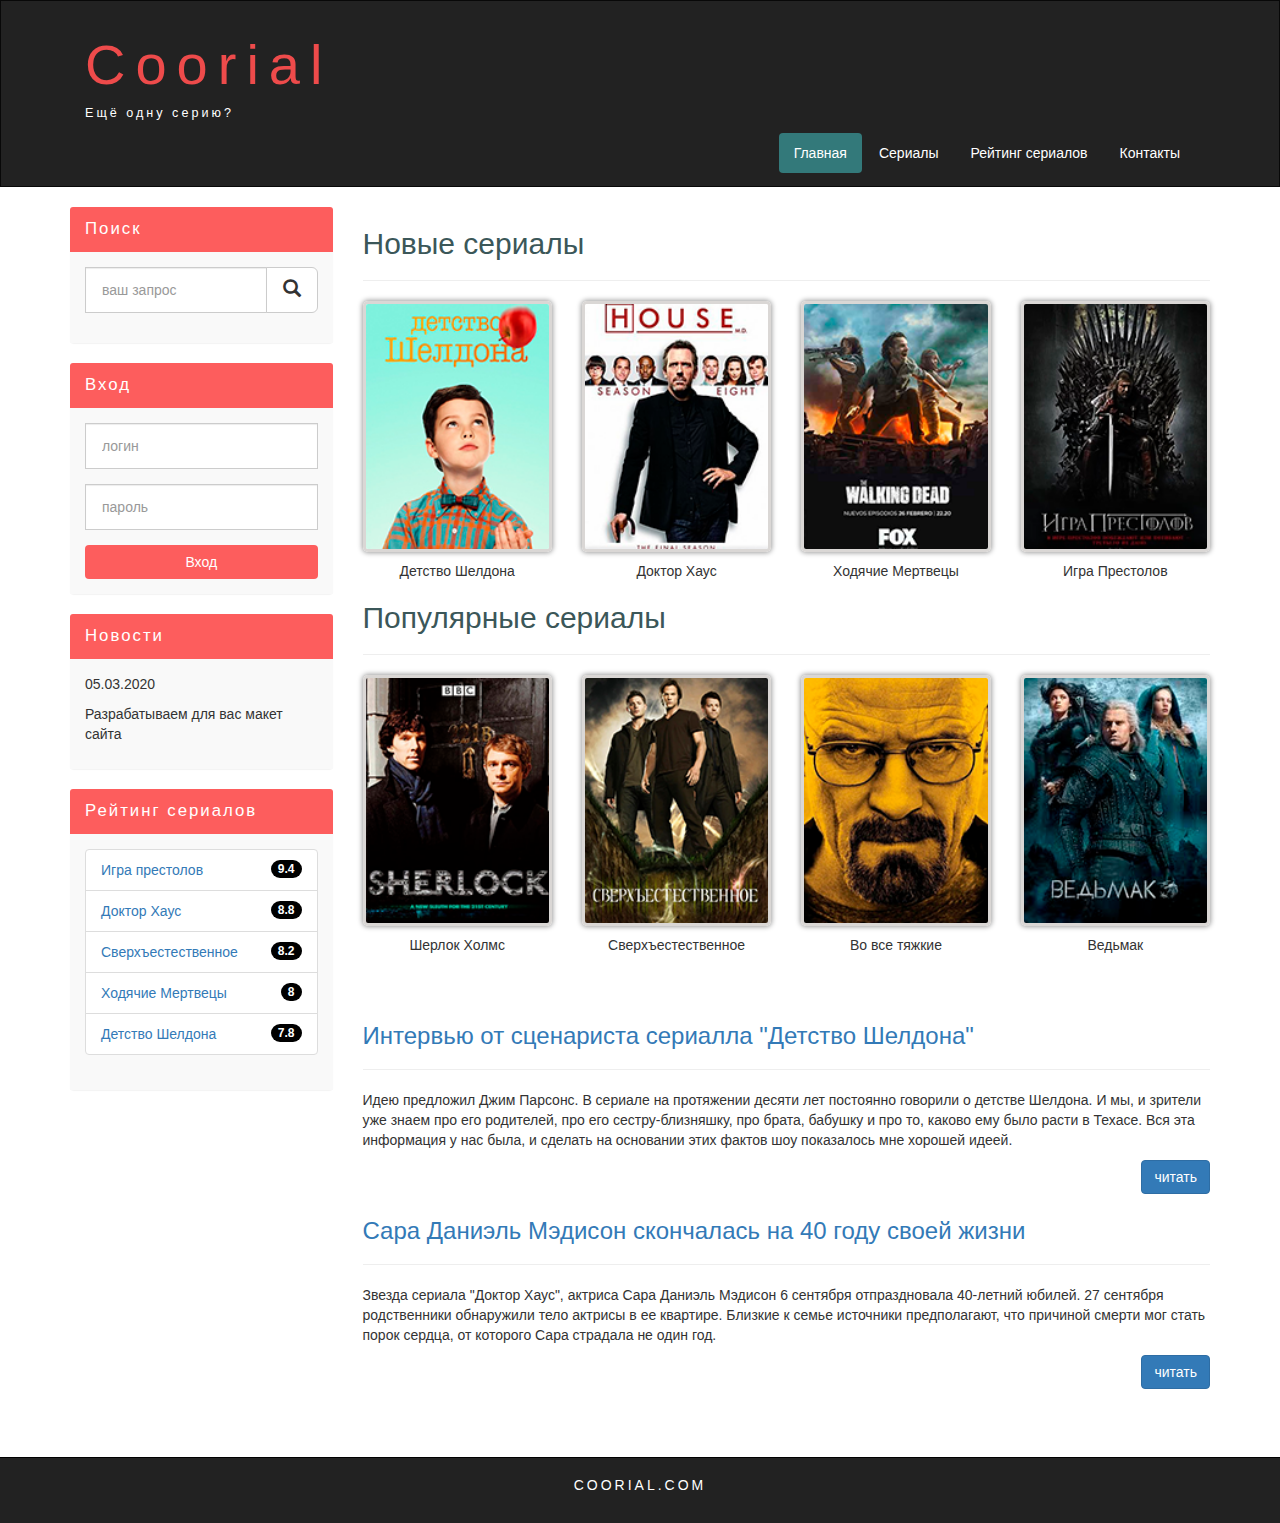
<file: index.html>
<!DOCTYPE html>
<html lang="ru">

<head>
  <meta charset="utf-8">
  <meta http-equiv="X-UA-Compatible" content="IE=edge">
  <meta name="viewport" content="width=device-width, initial-scale=1">
  <!-- The above 3 meta tags *must* come first in the head; any other head content must come *after* these tags -->
  <meta name="description" content="Coorial - сайт где можно посмотреть самые популярные сериалы. Любишь проводить время за лучшим сериалом, бери печеньки, чай и садись смотреть его вместе с нами">

  <link rel="shortcut icon" href="favicon.png" type="image/png">
  <title>Coorial</title>

  <!-- Bootstrap -->
  <link href="assets/css/bootstrap.min.css" rel="stylesheet">

  <!-- My style -->
  <link href="assets/css/style.css" rel="stylesheet">
  <!-- HTML5 shim and Respond.js for IE8 support of HTML5 elements and media queries -->
  <!-- WARNING: Resp
    <div class="container">
      <div class="row">
        <div class="col-lg-12">
          <h1><a href="#">Corial</a></h1>
        </div>
      </div>
    </div>ond.js doesn't work if you view the page via file:// -->
  <!-- [if lt IE 9]>
      <script src="https://oss.maxcdn.com/html5shiv/3.7.3/html5shiv.min.js"></script>
      <script src="https://oss.maxcdn.com/respond/1.4.2/respond.min.js"></script>
    <![endif] -->
</head>

<body>

  <header class="container-fluid">
    <div class="row">

      <nav role="navigation" class="navbar navbar-inverse">
        <div class="container">

          <div class="navbar-header header">
            <div class="container">
              <div class="row">
                <div class="col-lg-12">
                  <h1><a href="index.html">Coorial</a></h1>
                  <p>Ещё одну серию?</p>
                </div>
              </div>
            </div>
            <button type="button" data-target="#navbarCollapse" data-toggle="collapse" class="navbar-toggle">
              <span class="sr-only">Toggler navigation</span>
              <span class="icon-bar"></span>
              <span class="icon-bar"></span>
              <span class="icon-bar"></span>
            </button>
          </div>

          <div id="navbarCollapse" class="collapse navbar-collapse navbar-right">
            <ul class="nav nav-pills">
              <li class="active"> <a href="index.html">Главная</a> </li>
              <li> <a href="serials.html">Сериалы</a> </li>
              <li> <a href="raiting.html">Рейтинг сериалов</a> </li>
              <li> <a href="show.html">Контакты</a> </li>
            </ul>
          </div>

        </div>
      </nav>

    </div>
  </header>

  <main class="wrapper">
    <div class="container">
      <div class="row">

        <div class="col-lg-9 col-lg-push-3">

          <form role="search" class="visible-md visible-xs visible-sm">
            <div class="form-group">
              <div class="input-group">
                <input type="search" class="form-control input-lg" placeholder="ваш запрос">
                <div class="input-group-btn">
                  <button class="btn btn-default btn-lg" type="submit">
                    <i class="glyphicon glyphicon-search"></i>
                  </button>
                </div>
              </div>
            </div>
          </form>

          <h2>Новые сериалы</h2>
          <hr>

          <div class="row">
            <div class="film-block col-lg-3 col-md-3 col-sm-3 col-xs-6">
              <img src="assets/img/DetstvoSheldona.png" alt="DetstvoSheldona">
              <div class="film-lable">Детство Шелдона</div>
            </div>
            <div class="film-block col-lg-3 col-md-3 col-sm-3 col-xs-6">
              <img src="assets/img/DoctorHouse.png" alt="DoctorHouse">
              <div class="film-lable">Доктор Хаус</div>
            </div>
            <div class="film-block col-lg-3 col-md-3 col-sm-3 col-xs-6">
              <img src="assets/img/HodyachieMertvecy.png" alt="HodyachieMertvecy">
              <div class="film-lable">Ходячие Мертвецы</div>
            </div>
            <div class="film-block col-lg-3 col-md-3 col-sm-3 col-xs-6">
              <img src="assets/img/IgraPrestolov.png" alt="IgraPrestolov">
              <div class="film-lable">Игра Престолов</div>
            </div>
          </div>

          <h2>Популярные сериалы</h2>
          <hr>

          <div class="row">
            <div class="film-block col-lg-3 col-md-3 col-sm-3 col-xs-6">
              <img src="assets/img/SherlokHolms.png" alt="SherlokHolms">
              <div class="film-lable">Шерлок Холмс</div>
            </div>
            <div class="film-block col-lg-3 col-md-3 col-sm-3 col-xs-6">
              <img src="assets/img/Sverhestestvennoe.png" alt="Sverhestestvennoe">
              <div class="film-lable">Сверхъестественное</div>
            </div>
            <div class="film-block col-lg-3 col-md-3 col-sm-3 col-xs-6">
              <img src="assets/img/VoVseTyajkie.png" alt="VoVseTyajkie">
              <div class="film-lable">Во все тяжкие</div>
            </div>
            <div class="film-block col-lg-3 col-md-3 col-sm-3 col-xs-6">
              <img src="assets/img/Wicher.png" alt="Wicher">
              <div class="film-lable">Ведьмак</div>
            </div>
          </div>

          <div class="margin-8"></div>

          <div>
            <a href="show.html">
              <h3>Интервью от сценариста сериалла "Детство Шелдона"</h3>
            </a>
            <hr>
            <p>
              Идею предложил Джим Парсонс. В сериале на протяжении десяти лет постоянно говорили о детстве Шелдона. И
              мы, и зрители уже знаем про его родителей, про его сестру-близняшку, про брата, бабушку и про то, каково
              ему было расти в Техасе. Вся эта информация у нас была, и сделать на основании этих фактов шоу показалось
              мне хорошей идеей.
            </p>
            <a href="show.html" class="btn btn-primary pull-right">читать</a>
          </div>

          <div class="margin-8"></div>

          <div>
            <a href="show.html">
              <h3>Сара Даниэль Мэдисон скончалась на 40 году своей жизни</h3>
            </a>
            <hr>
            <p>
              Звезда сериала "Доктор Хаус", актриса Сара Даниэль Мэдисон 6 сентября отпраздновала 40-летний юбилей. 27
              сентября родственники обнаружили тело актрисы в ее квартире. Близкие к семье источники предполагают, что
              причиной смерти мог стать порок сердца, от которого Сара страдала не один год.
            </p>
            <a href="show.html" class="btn btn-primary pull-right">читать</a>
          </div>

          <div class="margin-8 clear"></div>

        </div>
        <div class="col-lg-3 col-lg-pull-9">

          <div class="panel panel-info hidden-md hidden-sm hidden-xs">

            <div class="panel-heading">
              <div class="sidebar-header">Поиск</div>
            </div>

            <div class="panel-body">
              <form role="search">
                <div class="form-group">
                  <div class="input-group">
                    <input type="search" class="form-control input-lg" placeholder="ваш запрос">
                    <div class="input-group-btn">
                      <button class="btn btn-default btn-lg" type="submit">
                        <i class="glyphicon glyphicon-search"></i>
                      </button>
                    </div>
                  </div>
                </div>
              </form>
            </div>

          </div>

          <div class="panel panel-info">

            <div class="panel-heading">
              <div class="sidebar-header">Вход</div>
            </div>

            <div class="panel-body">
              <form role="form">
                <div class="form-group">
                  <input type="email" class="form-control input-lg" placeholder="логин">
                </div>
                <div class="form-group">
                  <input type="password" class="form-control input-lg" placeholder="пароль">
                </div>
                <button type="submit" class="btn btn-enter">Вход</button>
              </form>
            </div>

          </div>

          <div class="panel panel-info">

            <div class="panel-heading">
              <div class="sidebar-header">Новости</div>
            </div>

            <div class="panel-body">
              <p>05.03.2020</p>
              <p>Разрабатываем для вас макет сайта</p>
            </div>

          </div>

          <div class="panel panel-info">

            <div class="panel-heading">
              <div class="sidebar-header">Рейтинг сериалов</div>
            </div>

            <div class="panel-body">
              <ul class="list-group">
                <li class="list-group-item">
                  <span class="badge">9.4</span>
                  <a href="show.html">Игра престолов</a>
                </li>
                <li class="list-group-item">
                  <span class="badge">8.8</span>
                  <a href="show.html">Доктор Хаус</a>
                </li>
                <li class="list-group-item">
                  <span class="badge">8.2</span>
                  <a href="show.html">Сверхъестественное</a>
                </li>
                <li class="list-group-item">
                  <span class="badge">8</span>
                  <a href="show.html">Ходячие Мертвецы</a>
                </li>
                <li class="list-group-item">
                  <span class="badge">7.8</span>
                  <a href="show.html">Детство Шелдона</a>
                </li>
              </ul>
            </div>

          </div>

        </div>

      </div>
    </div>

    <div class="clear">

    </div>
  </main>

  <footer>
    <div class="container">
      <p class="text-center">
        <a href="index.html">COORIAL.COM</a>
      </p>
    </div>
  </footer>

  <!-- jQuery (necessary for Bootstrap's JavaScript plugins) -->
  <script src="https://ajax.googleapis.com/ajax/libs/jquery/1.12.4/jquery.min.js"></script>
  <!-- Include all compiled plugins (below), or include individual files as needed -->
  <script src="assets/js/bootstrap.min.js"></script>
</body>

</html>
</file>
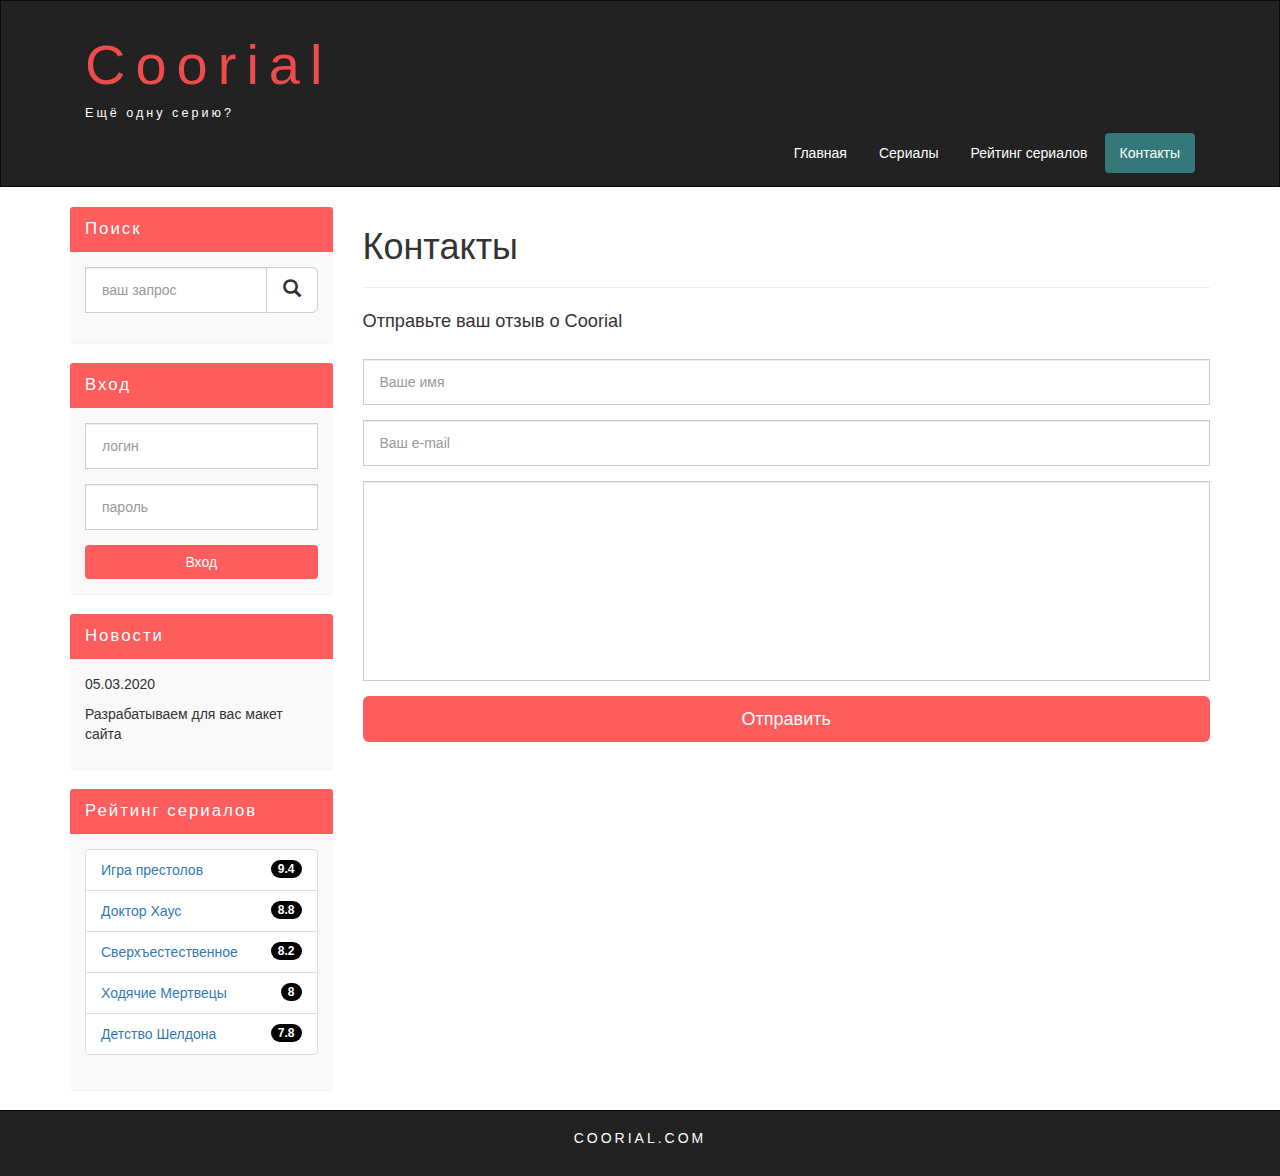
<file: contact.html>
<!DOCTYPE html>
<html lang="ru">

<head>
  <meta charset="utf-8">
  <meta http-equiv="X-UA-Compatible" content="IE=edge">
  <meta name="viewport" content="width=device-width, initial-scale=1">
  <!-- The above 3 meta tags *must* come first in the head; any other head content must come *after* these tags -->
  <meta name="description" content="Coorial - сайт где можно посмотреть самые популярные сериалы. Любишь проводить время за лучшим сериалом, бери печеньки, чай и садись смотреть его вместе с нами">
  
  <link rel="shortcut icon" href="favicon.png" type="image/png">
  <title>Coorial</title>

  <!-- Bootstrap -->
  <link href="assets/css/bootstrap.min.css" rel="stylesheet">

  <!-- My style -->
  <link href="assets/css/style.css" rel="stylesheet">
  <!-- HTML5 shim and Respond.js for IE8 support of HTML5 elements and media queries -->
  <!-- WARNING: Resp
    <div class="container">
      <div class="row">
        <div class="col-lg-12">
          <h1><a href="#">Corial</a></h1>
        </div>
      </div>
    </div>ond.js doesn't work if you view the page via file:// -->
  <!-- [if lt IE 9]>
      <script src="https://oss.maxcdn.com/html5shiv/3.7.3/html5shiv.min.js"></script>
      <script src="https://oss.maxcdn.com/respond/1.4.2/respond.min.js"></script>
    <![endif] -->
</head>

<body>

  <header class="container-fluid">
    <div class="row">

      <nav role="navigation" class="navbar navbar-inverse">
        <div class="container">

          <div class="navbar-header header">
            <div class="container">
              <div class="row">
                <div class="col-lg-12">
                  <h1><a href="index.html">Coorial</a></h1>
                  <p>Ещё одну серию?</p>
                </div>
              </div>
            </div>
            <button type="button" data-target="#navbarCollapse" data-toggle="collapse" class="navbar-toggle">
              <span class="sr-only">Toggler navigation</span>
              <span class="icon-bar"></span>
              <span class="icon-bar"></span>
              <span class="icon-bar"></span>
            </button>
          </div>

          <div id="navbarCollapse" class="collapse navbar-collapse navbar-right">
            <ul class="nav nav-pills">
              <li> <a href="index.html">Главная</a> </li>
              <li> <a href="serials.html">Сериалы</a> </li>
              <li> <a href="raiting.html">Рейтинг сериалов</a> </li>
              <li class="active"> <a href="contact.html">Контакты</a> </li>
            </ul>
          </div>

        </div>
      </nav>

    </div>
  </header>

  <main class="wrapper">
    <div class="container">
      <div class="row">

        <div class="col-lg-9 col-lg-push-3">
          <form role="search" class="visible-md visible-xs visible-sm">
            <div class="form-group">
              <div class="input-group">
                <input type="search" class="form-control input-lg" placeholder="ваш запрос">
                <div class="input-group-btn">
                  <button class="btn btn-default btn-lg" type="submit">
                    <i class="glyphicon glyphicon-search"></i>
                  </button>
                </div>
              </div>
            </div>
          </form>
          <h1>Контакты</h1>
          <hr>
          <div class="info-contact">Отправьте ваш отзыв о Coorial</div>

          <form>
            <div class="form-group">
              <input type="text" placeholder="Ваше имя" class="form-control input-lg">
            </div>
            <div class="form-group">
              <input type="email" placeholder="Ваш e-mail" class="form-control input-lg">
            </div>
            <div class="form-group">
              <textarea class="form-control"></textarea>
            </div>
            <button class="btn btn-lg btn-enter">Отправить</button>
          </form>

          <div class="margin-8"></div>
        </div>
        <div class="col-lg-3 col-lg-pull-9">

          <div class="panel panel-info hidden-md hidden-sm hidden-xs">

            <div class="panel-heading">
              <div class="sidebar-header">Поиск</div>
            </div>

            <div class="panel-body">
              <form role="search">
                <div class="form-group">
                  <div class="input-group">
                    <input type="search" class="form-control input-lg" placeholder="ваш запрос">
                    <div class="input-group-btn">
                      <button class="btn btn-default btn-lg" type="submit">
                        <i class="glyphicon glyphicon-search"></i>
                      </button>
                    </div>
                  </div>
                </div>
              </form>
            </div>

          </div>

          <div class="panel panel-info">

            <div class="panel-heading">
              <div class="sidebar-header">Вход</div>
            </div>

            <div class="panel-body">
              <form role="form">
                <div class="form-group">
                  <input type="email" class="form-control input-lg" placeholder="логин">
                </div>
                <div class="form-group">
                  <input type="password" class="form-control input-lg" placeholder="пароль">
                </div>
                <button type="submit" class="btn btn-enter">Вход</button>
              </form>
            </div>

          </div>

          <div class="panel panel-info">

            <div class="panel-heading">
              <div class="sidebar-header">Новости</div>
            </div>

            <div class="panel-body">
              <p>05.03.2020</p>
              <p>Разрабатываем для вас макет сайта</p>
            </div>

          </div>

          <div class="panel panel-info">

            <div class="panel-heading">
              <div class="sidebar-header">Рейтинг сериалов</div>
            </div>

            <div class="panel-body">
              <ul class="list-group">
                <li class="list-group-item">
                  <span class="badge">9.4</span>
                  <a href="show.html">Игра престолов</a>
                </li>
                <li class="list-group-item">
                  <span class="badge">8.8</span>
                  <a href="show.html">Доктор Хаус</a>
                </li>
                <li class="list-group-item">
                  <span class="badge">8.2</span>
                  <a href="show.html">Сверхъестественное</a>
                </li>
                <li class="list-group-item">
                  <span class="badge">8</span>
                  <a href="show.html">Ходячие Мертвецы</a>
                </li>
                <li class="list-group-item">
                  <span class="badge">7.8</span>
                  <a href="show.html">Детство Шелдона</a>
                </li>
              </ul>
            </div>

          </div>

        </div>

      </div>
    </div>

    <div class="clear">

    </div>
  </main>

  <footer>
    <div class="container">
      <p class="text-center">
        <a href="index.html">COORIAL.COM</a>
      </p>
    </div>
  </footer>

  <!-- jQuery (necessary for Bootstrap's JavaScript plugins) -->
  <script src="https://ajax.googleapis.com/ajax/libs/jquery/1.12.4/jquery.min.js"></script>
  <!-- Include all compiled plugins (below), or include individual files as needed -->
  <script src="assets/js/bootstrap.min.js"></script>
</body>

</html>
</file>
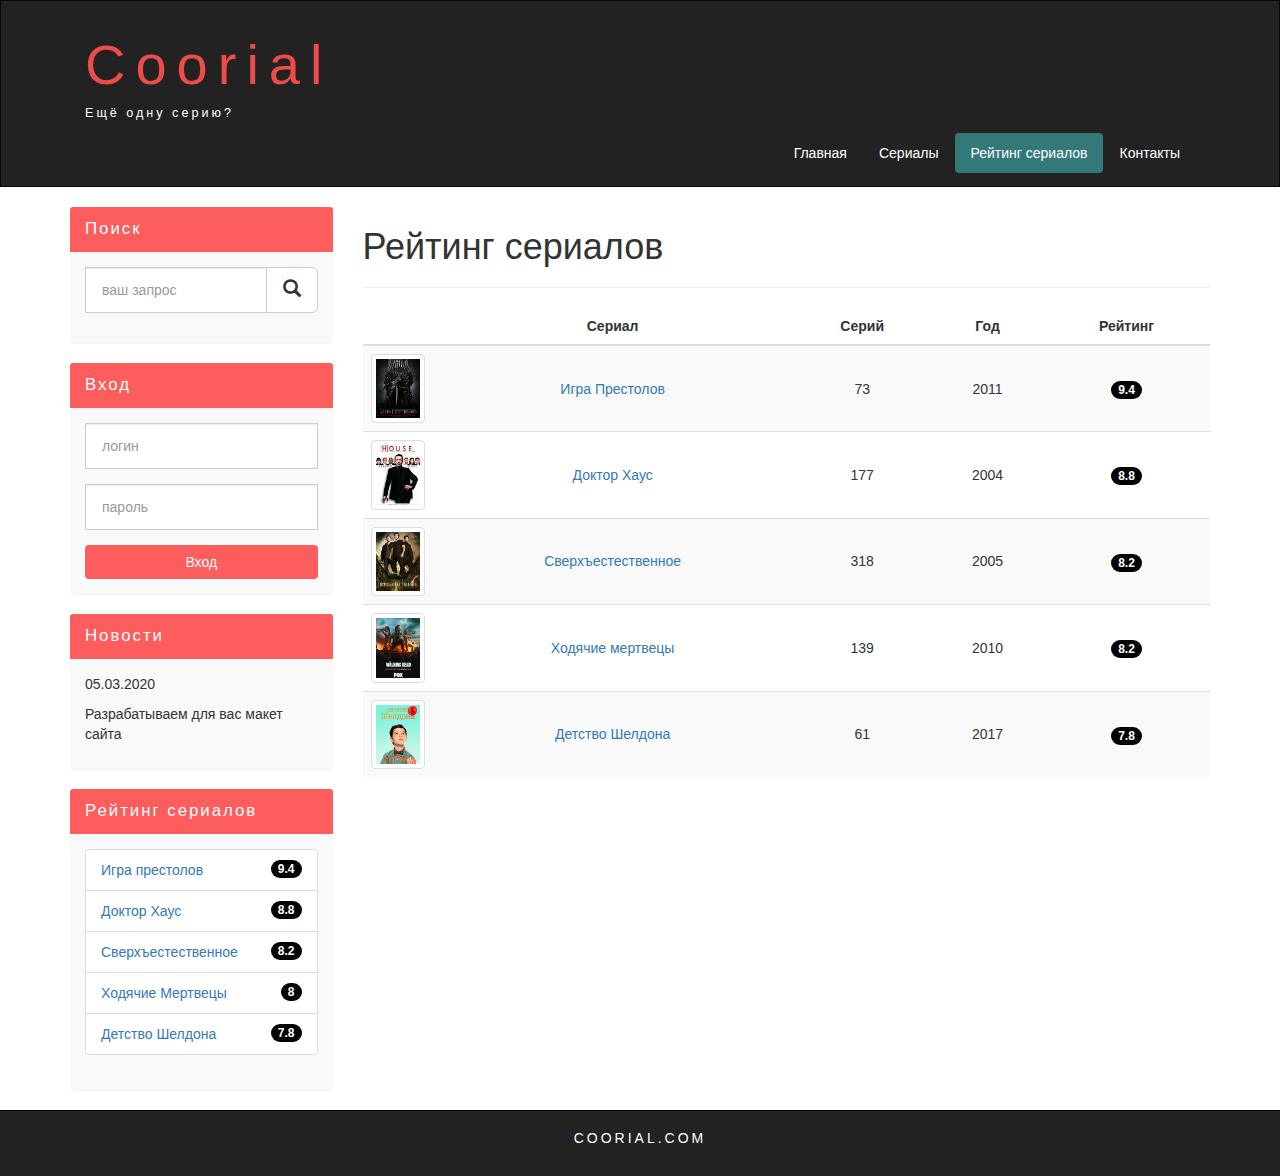
<file: raiting.html>
<!DOCTYPE html>
<html lang="ru">

<head>
  <meta charset="utf-8">
  <meta http-equiv="X-UA-Compatible" content="IE=edge">
  <meta name="viewport" content="width=device-width, initial-scale=1">
  <!-- The above 3 meta tags *must* come first in the head; any other head content must come *after* these tags -->
  <meta name="description"
    content="Coorial - сайт где можно посмотреть самые популярные сериалы. Любишь проводить время за лучшим сериалом, бери печеньки, чай и садись смотреть его вместе с нами">

  <link rel="shortcut icon" href="favicon.png" type="image/png">
  <title>Coorial</title>

  <!-- Bootstrap -->
  <link href="assets/css/bootstrap.min.css" rel="stylesheet">

  <!-- My style -->
  <link href="assets/css/style.css" rel="stylesheet">
  <!-- HTML5 shim and Respond.js for IE8 support of HTML5 elements and media queries -->
  <!-- WARNING: Resp
    <div class="container">
      <div class="row">
        <div class="col-lg-12">
          <h1><a href="#">Corial</a></h1>
        </div>
      </div>
    </div>ond.js doesn't work if you view the page via file:// -->
  <!-- [if lt IE 9]>
      <script src="https://oss.maxcdn.com/html5shiv/3.7.3/html5shiv.min.js"></script>
      <script src="https://oss.maxcdn.com/respond/1.4.2/respond.min.js"></script>
    <![endif] -->
</head>

<body>

  <header class="container-fluid">
    <div class="row">

      <nav role="navigation" class="navbar navbar-inverse">
        <div class="container">

          <div class="navbar-header header">
            <div class="container">
              <div class="row">
                <div class="col-lg-12">
                  <h1><a href="index.html">Coorial</a></h1>
                  <p>Ещё одну серию?</p>
                </div>
              </div>
            </div>
            <button type="button" data-target="#navbarCollapse" data-toggle="collapse" class="navbar-toggle">
              <span class="sr-only">Toggler navigation</span>
              <span class="icon-bar"></span>
              <span class="icon-bar"></span>
              <span class="icon-bar"></span>
            </button>
          </div>

          <div id="navbarCollapse" class="collapse navbar-collapse navbar-right">
            <ul class="nav nav-pills">
              <li> <a href="index.html">Главная</a> </li>
              <li> <a href="serials.html">Сериалы</a> </li>
              <li class="active"> <a href="raiting.html">Рейтинг сериалов</a> </li>
              <li> <a href="contact.html">Контакты</a> </li>
            </ul>
          </div>

        </div>
      </nav>

    </div>
  </header>

  <main class="wrapper">
    <div class="container">
      <div class="row">

        <div class="col-lg-9 col-lg-push-3">
          <form role="search" class="visible-md visible-xs visible-sm">
            <div class="form-group">
              <div class="input-group">
                <input type="search" class="form-control input-lg" placeholder="ваш запрос">
                <div class="input-group-btn">
                  <button class="btn btn-default btn-lg" type="submit">
                    <i class="glyphicon glyphicon-search"></i>
                  </button>
                </div>
              </div>
            </div>
          </form>

          <h1>Рейтинг сериалов</h1>
          <hr>

          <table class="table table-striped">
            <thead>
              <tr>
                <th class="text-center hidden-xs" scope="col"></th>
                <th class="text-center" scope="col">Сериал</th>
                <th class="text-center" scope="col">Серий</th>
                <th class="text-center" scope="col">Год</th>
                <th class="text-center" scope="col">Рейтинг</th>
              </tr>
            </thead>
            <tbody>
              <tr>
                <td class="col-lg-1 col-md-1 col-sm-1 hidden-xs" scope="row"><img class="img-responsive img-thumbnail"
                    src="assets/img/IgraPrestolov.png" alt="Игра Престолов"></td>
                <td class="text-center vertical-align"><a href="show.html">Игра Престолов</a></td>
                <td class="text-center vertical-align">73</td>
                <td class="text-center vertical-align">2011</td>
                <td class="text-center vertical-align"><span class="badge">9.4</span></td>
              </tr>
              <tr>
                <td class="col-lg-1 col-md-1 col-sm-1 hidden-xs" scope="row"><img class="img-responsive img-thumbnail"
                    src="assets/img/DoctorHouse.png" alt="Доктор Хаус"></td>
                <td class="text-center vertical-align"><a href="show.html">Доктор Хаус</a></td>
                <td class="text-center vertical-align">177</td>
                <td class="text-center vertical-align">2004</td>
                <td class="text-center vertical-align"><span class="badge">8.8</span></td>
              </tr>
              <tr>
                <td class="col-lg-1 col-md-1 col-sm-1 hidden-xs" scope="row"><img class="img-responsive img-thumbnail"
                    src="assets/img/Sverhestestvennoe.png" alt="Сверхъестественное"></td>
                <td class="text-center vertical-align"><a href="show.html">Сверхъестественное</a></td>
                <td class="text-center vertical-align">318</td>
                <td class="text-center vertical-align">2005</td>
                <td class="text-center vertical-align"><span class="badge">8.2</span></td>
              </tr>
              <tr>
                <td class="col-lg-1 col-md-1 col-sm-1 hidden-xs" scope="row"><img class="img-responsive img-thumbnail"
                    src="assets/img/HodyachieMertvecy.png" alt="Ходячие Мертвецы"></td>
                <td class="text-center vertical-align"><a href="show.html">Ходячие мертвецы</a></td>
                <td class="text-center vertical-align">139</td>
                <td class="text-center vertical-align">2010</td>
                <td class="text-center vertical-align"><span class="badge">8.2</span></td>
              </tr>
              <tr>
                <td class="col-lg-1 col-md-1 col-sm-1 hidden-xs" scope="row"><img class="img-responsive img-thumbnail"
                    src="assets/img/DetstvoSheldona.png" alt="Детство Шелдона"></td>
                <td class="text-center vertical-align"><a href="show.html">Детство Шелдона</a></td>
                <td class="text-center vertical-align">61</td>
                <td class="text-center vertical-align">2017</td>
                <td class="text-center vertical-align"><span class="badge">7.8</span></td>
              </tr>
            </tbody>
          </table>
          <div class="margin-8"></div>
        </div>
        <div class="col-lg-3 col-lg-pull-9">

          <div class="panel panel-info hidden-md hidden-sm hidden-xs">

            <div class="panel-heading">
              <div class="sidebar-header">Поиск</div>
            </div>

            <div class="panel-body">
              <form role="search">
                <div class="form-group">
                  <div class="input-group">
                    <input type="search" class="form-control input-lg" placeholder="ваш запрос">
                    <div class="input-group-btn">
                      <button class="btn btn-default btn-lg" type="submit">
                        <i class="glyphicon glyphicon-search"></i>
                      </button>
                    </div>
                  </div>
                </div>
              </form>
            </div>

          </div>

          <div class="panel panel-info">

            <div class="panel-heading">
              <div class="sidebar-header">Вход</div>
            </div>

            <div class="panel-body">
              <form role="form">
                <div class="form-group">
                  <input type="email" class="form-control input-lg" placeholder="логин">
                </div>
                <div class="form-group">
                  <input type="password" class="form-control input-lg" placeholder="пароль">
                </div>
                <button type="submit" class="btn btn-enter">Вход</button>
              </form>
            </div>

          </div>

          <div class="panel panel-info">

            <div class="panel-heading">
              <div class="sidebar-header">Новости</div>
            </div>

            <div class="panel-body">
              <p>05.03.2020</p>
              <p>Разрабатываем для вас макет сайта</p>
            </div>

          </div>

          <div class="panel panel-info">

            <div class="panel-heading">
              <div class="sidebar-header">Рейтинг сериалов</div>
            </div>

            <div class="panel-body">
              <ul class="list-group">
                <li class="list-group-item">
                  <span class="badge">9.4</span>
                  <a href="show.html">Игра престолов</a>
                </li>
                <li class="list-group-item">
                  <span class="badge">8.8</span>
                  <a href="show.html">Доктор Хаус</a>
                </li>
                <li class="list-group-item">
                  <span class="badge">8.2</span>
                  <a href="show.html">Сверхъестественное</a>
                </li>
                <li class="list-group-item">
                  <span class="badge">8</span>
                  <a href="show.html">Ходячие Мертвецы</a>
                </li>
                <li class="list-group-item">
                  <span class="badge">7.8</span>
                  <a href="show.html">Детство Шелдона</a>
                </li>
              </ul>
            </div>

          </div>

        </div>

      </div>
    </div>

    <div class="clear">

    </div>
  </main>

  <footer>
    <div class="container">
      <p class="text-center">
        <a href="index.html">COORIAL.COM</a>
      </p>
    </div>
  </footer>

  <!-- jQuery (necessary for Bootstrap's JavaScript plugins) -->
  <script src="https://ajax.googleapis.com/ajax/libs/jquery/1.12.4/jquery.min.js"></script>
  <!-- Include all compiled plugins (below), or include individual files as needed -->
  <script src="assets/js/bootstrap.min.js"></script>
</body>

</html>
</file>
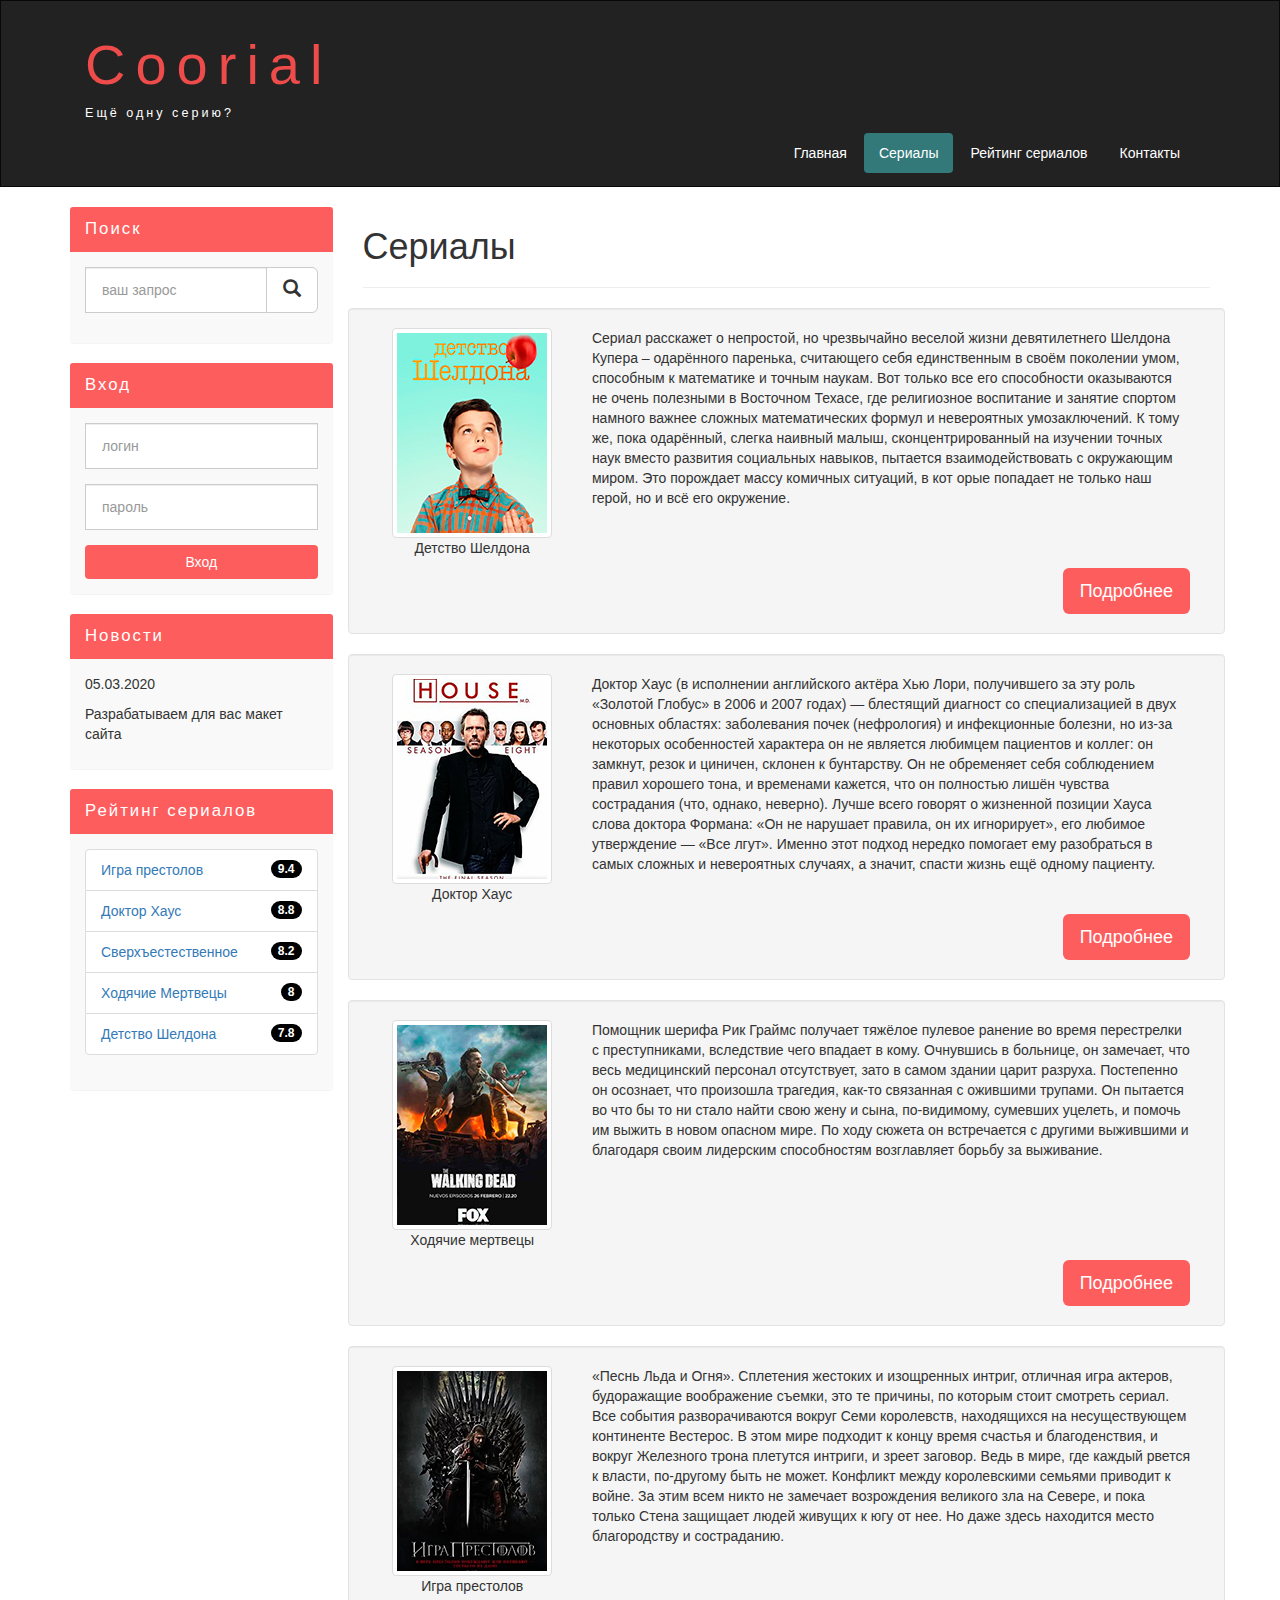
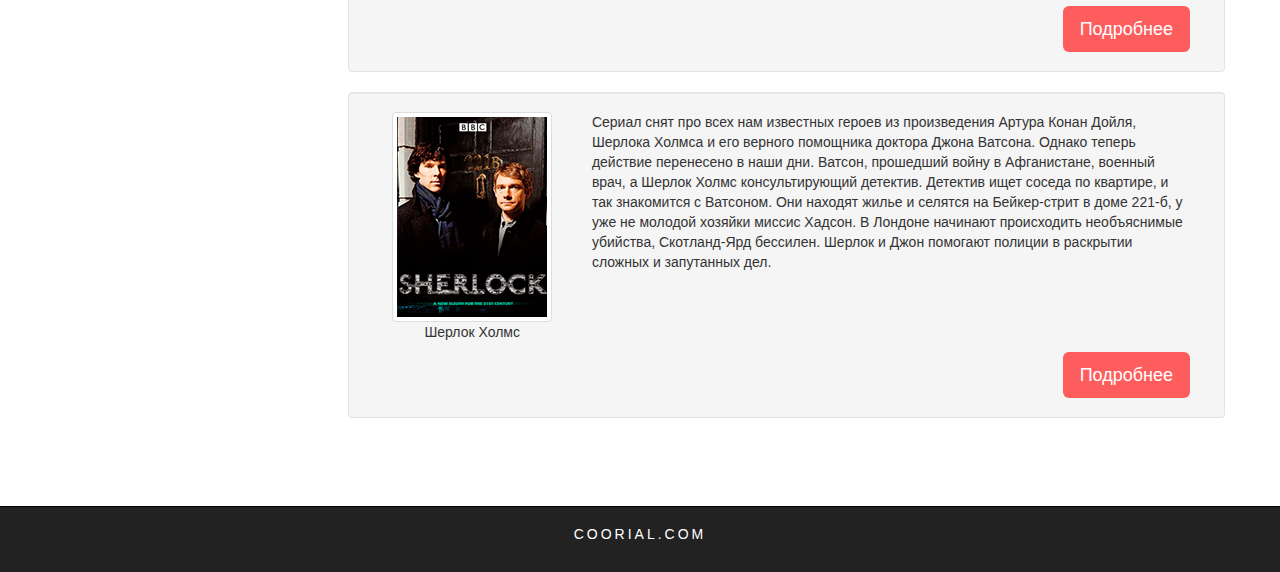
<file: serials.html>
<!DOCTYPE html>
<html lang="ru">

<head>
  <meta charset="utf-8">
  <meta http-equiv="X-UA-Compatible" content="IE=edge">
  <meta name="viewport" content="width=device-width, initial-scale=1">
  <!-- The above 3 meta tags *must* come first in the head; any other head content must come *after* these tags -->
  <meta name="description"
    content="Coorial - сайт где можно посмотреть самые популярные сериалы. Любишь проводить время за лучшим сериалом, бери печеньки, чай и садись смотреть его вместе с нами">
  <link href="assets/css/bootstrap.min.css" rel="stylesheet">

  <title>Coorial</title>

  <!-- Bootstrap -->

  <link rel="shortcut icon" href="favicon.png" type="image/png">

  <!-- My style -->
  <link href="assets/css/style.css" rel="stylesheet">
  <!-- HTML5 shim and Respond.js for IE8 support of HTML5 elements and media queries -->
  <!-- WARNING: Resp
    <div class="container">
      <div class="row">
        <div class="col-lg-12">
          <h1><a href="#">Corial</a></h1>
        </div>
      </div>
    </div>ond.js doesn't work if you view the page via file:// -->
  <!-- [if lt IE 9]>
      <script src="https://oss.maxcdn.com/html5shiv/3.7.3/html5shiv.min.js"></script>
      <script src="https://oss.maxcdn.com/respond/1.4.2/respond.min.js"></script>
    <![endif] -->
</head>

<body>

  <header class="container-fluid">
    <div class="row">

      <nav role="navigation" class="navbar navbar-inverse">
        <div class="container">

          <div class="navbar-header header">
            <div class="container">
              <div class="row">
                <div class="col-lg-12">
                  <h1><a href="index.html">Coorial</a></h1>
                  <p>Ещё одну серию?</p>
                </div>
              </div>
            </div>
            <button type="button" data-target="#navbarCollapse" data-toggle="collapse" class="navbar-toggle">
              <span class="sr-only">Toggler navigation</span>
              <span class="icon-bar"></span>
              <span class="icon-bar"></span>
              <span class="icon-bar"></span>
            </button>
          </div>

          <div id="navbarCollapse" class="collapse navbar-collapse navbar-right">
            <ul class="nav nav-pills">
              <li> <a href="index.html">Главная</a> </li>
              <li class="active"> <a href="serials.html">Сериалы</a> </li>
              <li> <a href="raiting.html">Рейтинг сериалов</a> </li>
              <li> <a href="contact.html">Контакты</a> </li>
            </ul>
          </div>

        </div>
      </nav>

    </div>
  </header>

  <main class="wrapper">
    <div class="container">
      <div class="row">

        <div class="col-lg-9 col-lg-push-3">
          <form role="search" class="visible-md visible-xs visible-sm">
            <div class="form-group">
              <div class="input-group">
                <input type="search" class="form-control input-lg" placeholder="ваш запрос">
                <div class="input-group-btn">
                  <button class="btn btn-default btn-lg" type="submit">
                    <i class="glyphicon glyphicon-search"></i>
                  </button>
                </div>
              </div>
            </div>
          </form>

          <h1>Сериалы</h1>
          <hr>

          <div class="row">
            <div class="well clearfix">
              <div class="col-lg-3 col-md-3 col-sm-3 col-xs-12 text-center">
                <img class="img-thumbnail" src="assets/img/DetstvoSheldona.png" alt="Детство Шелдона">
                <p>Детство Шелдона</p>
              </div>

              <div class="col-lg-9 col-md-9 col-sm-9">
                <p>Сериал расскажет о непростой, но чрезвычайно веселой жизни девятилетнего Шелдона Купера – одарённого
                  паренька, считающего себя единственным в своём поколении умом, способным к математике и точным наукам.
                  Вот только все его способности оказываются не очень полезными в Восточном Техасе, где религиозное
                  воспитание и занятие спортом намного важнее сложных математических формул и невероятных умозаключений.
                  К тому же, пока одарённый, слегка наивный малыш, сконцентрированный на изучении точных наук вместо
                  развития социальных навыков, пытается взаимодействовать с окружающим миром. Это порождает массу
                  комичных ситуаций, в кот орые попадает не только наш герой, но и всё его окружение.</p>
              </div>

              <div class="col-lg-12">
                <a href="show.html" class="btn btn-lg btn-enter pull-right">Подробнее</a>
              </div>
            </div>
          </div>

          <div class="row">
            <div class="well clearfix">
              <div class="col-lg-3 col-md-3 col-sm-3 col-xs-12 text-center">
                <img class="img-thumbnail" src="assets/img/DoctorHouse.png" alt="Доктор Хаус">
                <p>Доктор Хаус</p>
              </div>

              <div class="col-lg-9 col-md-9 col-sm-9">
                <p>
                  Доктор Хаус (в исполнении английского актёра Хью Лори, получившего за эту роль «Золотой Глобус» в 2006
                  и
                  2007 годах) — блестящий диагност со специализацией в двух основных областях: заболевания почек
                  (нефрология)
                  и инфекционные болезни, но из-за некоторых особенностей характера он не является любимцем пациентов и
                  коллег: он замкнут, резок и циничен, склонен к бунтарству. Он не обременяет себя соблюдением правил
                  хорошего
                  тона, и временами кажется, что он полностью лишён чувства сострадания (что, однако, неверно). Лучше
                  всего
                  говорят о жизненной позиции Хауса слова доктора Формана: «Он не нарушает правила, он их игнорирует»,
                  его
                  любимое утверждение — «Все лгут». Именно этот подход нередко помогает ему разобраться в самых сложных
                  и
                  невероятных случаях, а значит, спасти жизнь ещё одному пациенту.
                </p>
              </div>

              <div class="col-lg-12">
                <a href="show.html" class="btn btn-lg btn-enter pull-right">Подробнее</a>
              </div>
            </div>
          </div>

          <div class="row">
            <div class="well clearfix">
              <div class="col-lg-3 col-md-3 col-sm-3 col-xs-12 text-center">
                <img class="img-thumbnail" src="assets/img/HodyachieMertvecy.png" alt="Ходячие мертвецы">
                <p>Ходячие мертвецы</p>
              </div>

              <div class="col-lg-9 col-md-9 col-sm-9">
                <p>Помощник шерифа Рик Граймс получает тяжёлое пулевое ранение во время перестрелки с преступниками,
                  вследствие чего впадает в кому. Очнувшись в больнице, он замечает, что весь медицинский персонал
                  отсутствует, зато в самом здании царит разруха. Постепенно он осознает, что произошла трагедия, как-то
                  связанная с ожившими трупами. Он пытается во что бы то ни стало найти свою жену и сына, по-видимому,
                  сумевших уцелеть, и помочь им выжить в новом опасном мире. По ходу сюжета он встречается с другими
                  выжившими и благодаря своим лидерским способностям возглавляет борьбу за выживание.</p>
              </div>

              <div class="col-lg-12">
                <a href="show.html" class="btn btn-lg btn-enter pull-right">Подробнее</a>
              </div>
            </div>
          </div>

          <div class="row">
            <div class="well clearfix">
              <div class="col-lg-3 col-md-3 col-sm-3 col-xs-12 text-center">
                <img class="img-thumbnail" src="assets/img/IgraPrestolov.png" alt="Игра престолов">
                <p>Игра престолов</p>
              </div>

              <div class="col-lg-9 col-md-9 col-sm-9">
                <p>«Песнь Льда и Огня». Сплетения жестоких и изощренных интриг, отличная игра актеров, будоражащие
                  воображение съемки, это те причины, по которым стоит смотреть сериал. Все события разворачиваются
                  вокруг Семи королевств, находящихся на несуществующем континенте Вестерос. В этом мире подходит к
                  концу время счастья и благоденствия, и вокруг Железного трона плетутся интриги, и зреет заговор. Ведь
                  в мире, где каждый рвется к власти, по-другому быть не может. Конфликт между королевскими семьями
                  приводит к войне. За этим всем никто не замечает возрождения великого зла на Севере, и пока только
                  Стена защищает людей живущих к югу от нее. Но даже здесь находится место благородству и состраданию.
                </p>
              </div>

              <div class="col-lg-12">
                <a href="show.html" class="btn btn-lg btn-enter pull-right">Подробнее</a>
              </div>
            </div>
          </div>

          <div class="row">
            <div class="well clearfix">
              <div class="col-lg-3 col-md-3 col-sm-3 col-xs-12 text-center">
                <img class="img-thumbnail" src="assets/img/SherlokHolms.png" alt="Шерлок Холмс">
                <p>Шерлок Холмс</p>
              </div>

              <div class="col-lg-9 col-md-9 col-sm-9">
                <p>Сериал снят про всех нам известных героев из произведения Артура Конан Дойля, Шерлока Холмса и его
                  верного помощника доктора Джона Ватсона. Однако теперь действие перенесено в наши дни. Ватсон,
                  прошедший войну в Афганистане, военный врач, а Шерлок Холмс консультирующий детектив. Детектив ищет
                  соседа по квартире, и так знакомится с Ватсоном. Они находят жилье и селятся на Бейкер-стрит в доме
                  221-б, у уже не молодой хозяйки миссис Хадсон. В Лондоне начинают происходить необъяснимые убийства,
                  Скотланд-Ярд бессилен. Шерлок и Джон помогают полиции в раскрытии сложных и запутанных дел.</p>
              </div>

              <div class="col-lg-12">
                <a href="show.html" class="btn btn-lg btn-enter pull-right">Подробнее</a>
              </div>
            </div>
          </div>

          <div class="margin-8"></div>
        </div>
        <div class="col-lg-3 col-lg-pull-9">

          <div class="panel panel-info hidden-md hidden-sm hidden-xs">

            <div class="panel-heading">
              <div class="sidebar-header">Поиск</div>
            </div>

            <div class="panel-body">
              <form role="search">
                <div class="form-group">
                  <div class="input-group">
                    <input type="search" class="form-control input-lg" placeholder="ваш запрос">
                    <div class="input-group-btn">
                      <button class="btn btn-default btn-lg" type="submit">
                        <i class="glyphicon glyphicon-search"></i>
                      </button>
                    </div>
                  </div>
                </div>
              </form>
            </div>

          </div>

          <div class="panel panel-info">

            <div class="panel-heading">
              <div class="sidebar-header">Вход</div>
            </div>

            <div class="panel-body">
              <form role="form">
                <div class="form-group">
                  <input type="email" class="form-control input-lg" placeholder="логин">
                </div>
                <div class="form-group">
                  <input type="password" class="form-control input-lg" placeholder="пароль">
                </div>
                <button type="submit" class="btn btn-enter">Вход</button>
              </form>
            </div>

          </div>

          <div class="panel panel-info">

            <div class="panel-heading">
              <div class="sidebar-header">Новости</div>
            </div>

            <div class="panel-body">
              <p>05.03.2020</p>
              <p>Разрабатываем для вас макет сайта</p>
            </div>

          </div>

          <div class="panel panel-info">

            <div class="panel-heading">
              <div class="sidebar-header">Рейтинг сериалов</div>
            </div>

            <div class="panel-body">
              <ul class="list-group">
                <li class="list-group-item">
                  <span class="badge">9.4</span>
                  <a href="show.html">Игра престолов</a>
                </li>
                <li class="list-group-item">
                  <span class="badge">8.8</span>
                  <a href="show.html">Доктор Хаус</a>
                </li>
                <li class="list-group-item">
                  <span class="badge">8.2</span>
                  <a href="show.html">Сверхъестественное</a>
                </li>
                <li class="list-group-item">
                  <span class="badge">8</span>
                  <a href="show.html">Ходячие Мертвецы</a>
                </li>
                <li class="list-group-item">
                  <span class="badge">7.8</span>
                  <a href="show.html">Детство Шелдона</a>
                </li>
              </ul>
            </div>

          </div>

        </div>

      </div>
    </div>

    <div class="clear">

    </div>
  </main>

  <footer>
    <div class="container">
      <p class="text-center">
        <a href="index.html">COORIAL.COM</a>
      </p>
    </div>
  </footer>

  <!-- jQuery (necessary for Bootstrap's JavaScript plugins) -->
  <script src="https://ajax.googleapis.com/ajax/libs/jquery/1.12.4/jquery.min.js"></script>
  <!-- Include all compiled plugins (below), or include individual files as needed -->
  <script src="assets/js/bootstrap.min.js"></script>
</body>

</html>
</file>
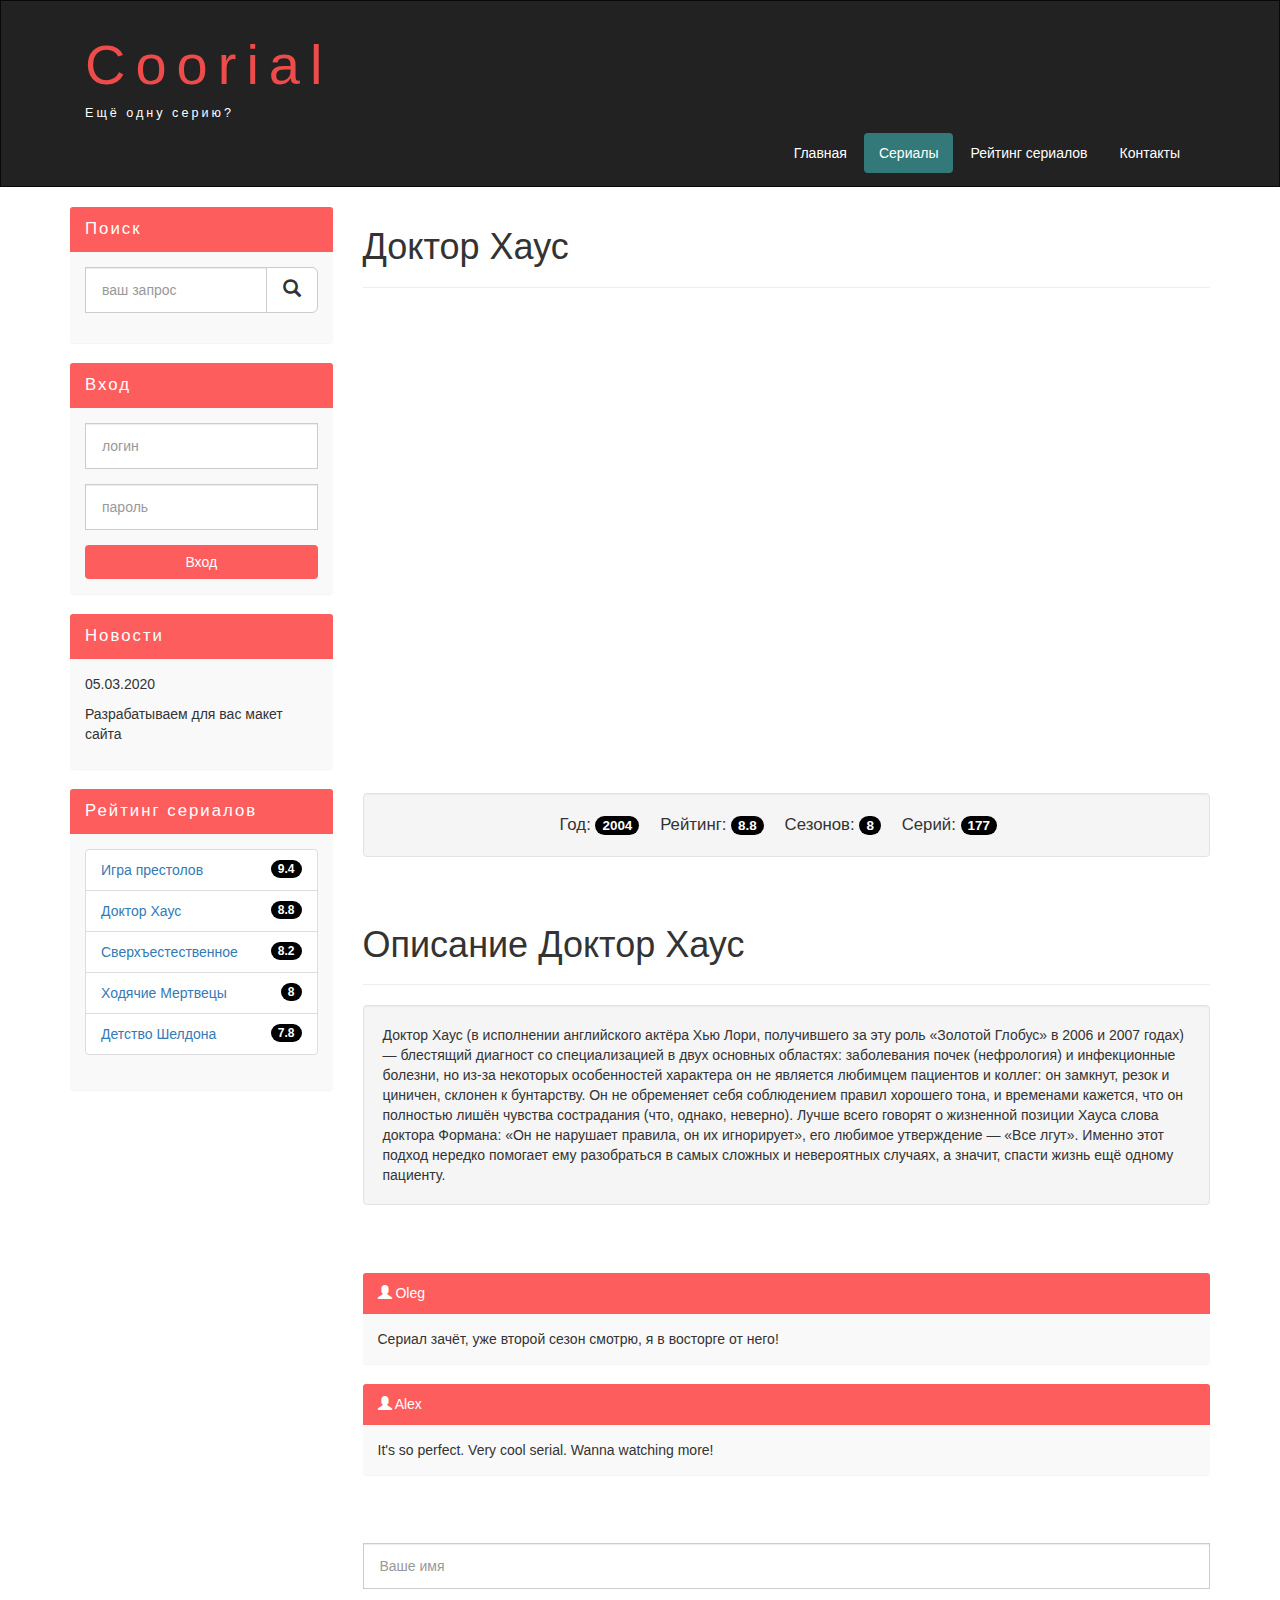
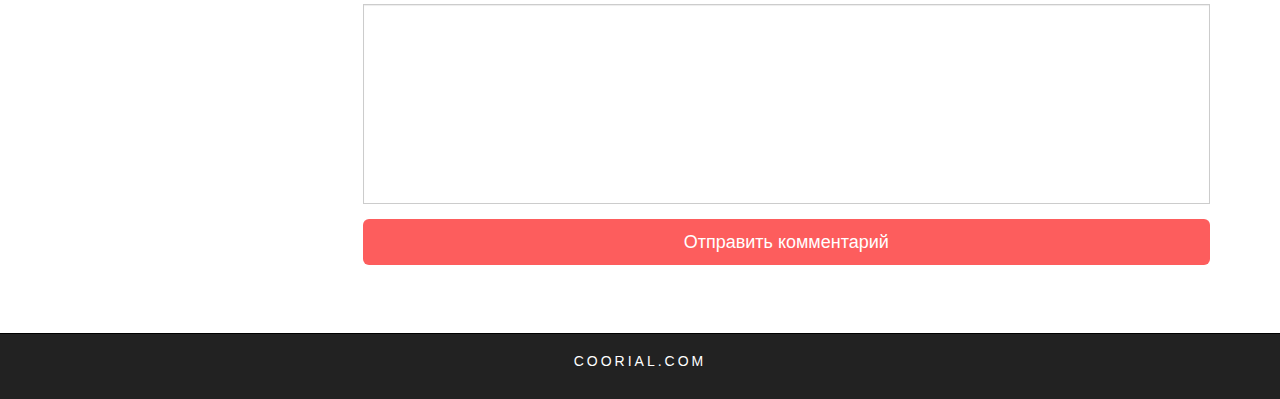
<file: show.html>
<!DOCTYPE html>
<html lang="ru">

<head>
  <meta charset="utf-8">
  <meta http-equiv="X-UA-Compatible" content="IE=edge">
  <meta name="viewport" content="width=device-width, initial-scale=1">
  <!-- The above 3 meta tags *must* come first in the head; any other head content must come *after* these tags -->
  <meta name="description" content="Coorial - сайт где можно посмотреть самые популярные сериалы. Любишь проводить время за лучшим сериалом, бери печеньки, чай и садись смотреть его вместе с нами">
  
  <link rel="shortcut icon" href="favicon.png" type="image/png">
  <title>Coorial</title>

  <!-- Bootstrap -->
  <link href="assets/css/bootstrap.min.css" rel="stylesheet">

  <!-- My style -->
  <link href="assets/css/style.css" rel="stylesheet">
  <!-- HTML5 shim and Respond.js for IE8 support of HTML5 elements and media queries -->
  <!-- WARNING: Resp
    <div class="container">
      <div class="row">
        <div class="col-lg-12">
          <h1><a href="#">Corial</a></h1>
        </div>
      </div>
    </div>ond.js doesn't work if you view the page via file:// -->
  <!-- [if lt IE 9]>
      <script src="https://oss.maxcdn.com/html5shiv/3.7.3/html5shiv.min.js"></script>
      <script src="https://oss.maxcdn.com/respond/1.4.2/respond.min.js"></script>
    <![endif] -->
</head>

<body>

  <header class="container-fluid">
    <div class="row">

      <nav role="navigation" class="navbar navbar-inverse">
        <div class="container">

          <div class="navbar-header header">
            <div class="container">
              <div class="row">
                <div class="col-lg-12">
                  <h1><a href="index.html">Coorial</a></h1>
                  <p>Ещё одну серию?</p>
                </div>
              </div>
            </div>
            <button type="button" data-target="#navbarCollapse" data-toggle="collapse" class="navbar-toggle">
              <span class="sr-only">Toggler navigation</span>
              <span class="icon-bar"></span>
              <span class="icon-bar"></span>
              <span class="icon-bar"></span>
            </button>
          </div>

          <div id="navbarCollapse" class="collapse navbar-collapse navbar-right">
            <ul class="nav nav-pills">
              <li> <a href="index.html">Главная</a> </li>
              <li class="active"> <a href="serials.html">Сериалы</a> </li>
              <li> <a href="raiting.html">Рейтинг сериалов</a> </li>
              <li> <a href="contact.html">Контакты</a> </li>
            </ul>
          </div>

        </div>
      </nav>

    </div>
  </header>

  <main class="wrapper">
    <div class="container">
      <div class="row">

        <div class="col-lg-9 col-lg-push-3">

          <form role="search" class="visible-md visible-xs visible-sm">
            <div class="form-group">
              <div class="input-group">
                <input type="search" class="form-control input-lg" placeholder="ваш запрос">
                <div class="input-group-btn">
                  <button class="btn btn-default btn-lg" type="submit">
                    <i class="glyphicon glyphicon-search"></i>
                  </button>
                </div>
              </div>
            </div>
          </form>

          <h1>Доктор Хаус</h1>
          <hr>
          <div class="embed-responsive embed-responsive-16by9">
            <iframe class="embed-responsive-item" src="https://www.youtube.com/embed/zpiFx_6dSBM" frameborder="0"
              allowfullscreen></iframe>
          </div>
          <div class="margin-1"></div>
          <div class="well info-block text-center">
            Год: <span class="badge">2004</span>
            Рейтинг: <span class="badge">8.8</span>
            Сезонов: <span class="badge">8</span>
            Серий: <span class="badge">177</span>
          </div>

          <div class="margin-8"></div>

          <h1>Описание Доктор Хаус</h1>
          <hr>

          <div class="well">
            Доктор Хаус (в исполнении английского актёра Хью Лори, получившего за эту роль «Золотой Глобус» в 2006 и
            2007 годах) — блестящий диагност со специализацией в двух основных областях: заболевания почек (нефрология)
            и инфекционные болезни, но из-за некоторых особенностей характера он не является любимцем пациентов и
            коллег: он замкнут, резок и циничен, склонен к бунтарству. Он не обременяет себя соблюдением правил хорошего
            тона, и временами кажется, что он полностью лишён чувства сострадания (что, однако, неверно). Лучше всего
            говорят о жизненной позиции Хауса слова доктора Формана: «Он не нарушает правила, он их игнорирует», его
            любимое утверждение — «Все лгут». Именно этот подход нередко помогает ему разобраться в самых сложных и
            невероятных случаях, а значит, спасти жизнь ещё одному пациенту.
          </div>

          <div class="margin-8"></div>

          <div class="comment">
            <div class="panel panel-info">
              <div class="panel-heading"><i class="glyphicon glyphicon-user"></i> <span>Oleg</span></div>
              <div class="panel-body">
                Сериал зачёт, уже второй сезон смотрю, я в восторге от него!
              </div>
            </div>
          </div>

          <div class="comment">
            <div class="panel panel-info">
              <div class="panel-heading"><i class="glyphicon glyphicon-user"></i> <span>Alex</span></div>
              <div class="panel-body">
                It's so perfect. Very cool serial. Wanna watching more!
              </div>
            </div>
          </div>

          <div class="margin-8"></div>

          <form>
            <div class="form-group">
              <input type="text" placeholder="Ваше имя" class="form-control input-lg">
            </div>

            <div class="form-group">
              <textarea class="form-control"></textarea>
            </div>

            <button class="btn btn-lg btn-enter">Отправить комментарий</button>
          </form>

          <div class="margin-8"></div>
        </div>

        <div class="col-lg-3 col-lg-pull-9">

          <div class="panel panel-info hidden-md hidden-sm hidden-xs">

            <div class="panel-heading">
              <div class="sidebar-header">Поиск</div>
            </div>

            <div class="panel-body">
              <form role="search">
                <div class="form-group">
                  <div class="input-group">
                    <input type="search" class="form-control input-lg" placeholder="ваш запрос">
                    <div class="input-group-btn">
                      <button class="btn btn-default btn-lg" type="submit">
                        <i class="glyphicon glyphicon-search"></i>
                      </button>
                    </div>
                  </div>
                </div>
              </form>
            </div>

          </div>

          <div class="panel panel-info">

            <div class="panel-heading">
              <div class="sidebar-header">Вход</div>
            </div>

            <div class="panel-body">
              <form role="form">
                <div class="form-group">
                  <input type="email" class="form-control input-lg" placeholder="логин">
                </div>
                <div class="form-group">
                  <input type="password" class="form-control input-lg" placeholder="пароль">
                </div>
                <button type="submit" class="btn btn-enter">Вход</button>
              </form>
            </div>

          </div>

          <div class="panel panel-info">

            <div class="panel-heading">
              <div class="sidebar-header">Новости</div>
            </div>

            <div class="panel-body">
              <p>05.03.2020</p>
              <p>Разрабатываем для вас макет сайта</p>
            </div>


          </div>

          <div class="panel panel-info">

            <div class="panel-heading">
              <div class="sidebar-header">Рейтинг сериалов</div>
            </div>

            <div class="panel-body">
              <ul class="list-group">
                <li class="list-group-item">
                  <span class="badge">9.4</span>
                  <a href="show.html">Игра престолов</a>
                </li>
                <li class="list-group-item">
                  <span class="badge">8.8</span>
                  <a href="show.html">Доктор Хаус</a>
                </li>
                <li class="list-group-item">
                  <span class="badge">8.2</span>
                  <a href="show.html">Сверхъестественное</a>
                </li>
                <li class="list-group-item">
                  <span class="badge">8</span>
                  <a href="show.html">Ходячие Мертвецы</a>
                </li>
                <li class="list-group-item">
                  <span class="badge">7.8</span>
                  <a href="show.html">Детство Шелдона</a>
                </li>
              </ul>
            </div>

          </div>

        </div>

      </div>
    </div>

    <div class="clear">

    </div>
  </main>

  <footer>
    <div class="container">
      <p class="text-center">
        <a href="index.html">COORIAL.COM</a>
      </p>
    </div>
  </footer>

  <!-- jQuery (necessary for Bootstrap's JavaScript plugins) -->
  <script src="https://ajax.googleapis.com/ajax/libs/jquery/1.12.4/jquery.min.js"></script>
  <!-- Include all compiled plugins (below), or include individual files as needed -->
  <script src="assets/js/bootstrap.min.js"></script>
</body>

</html>
</file>
<file: assets/css/style.css>
/* Header */
.header a,
a:hover {
  color: #ee4b4b;
  text-decoration: none;
}

.header h1 {
  letter-spacing: 10px;
  font-size: 400%;
}

.header p {
  color: white !important;
  font-size: 90%;
  letter-spacing: 3px;
}

.nav>li>a:focus {
  background-color: unset;
}

.nav>li>a:hover {
  background-color: rgba(51, 121, 122, 0.452);
}

.nav-pills>li.active>a,
.nav-pills>li.active>a:focus,
.nav-pills>li.active>a:hover {
  background-color: #33797A;
}

.nav-pills>li>a {
  color: white;
}

.navbar.navbar-inverse {
  border-radius: 0;
  padding: 1%;
}

/* Main */
.col-lg-9 h2 {
  color: #3b5759;
}

.film-block {
  text-align: center;
}

.film-block img {
  margin-bottom: 5%;
  border-radius: 5px;
  border: solid 3px #dad7d5;
  width: 100%;
  box-shadow: 0 0 5px 1px rgb(160, 160, 160);
}

.film-label {
  padding: 2%;
  margin-bottom: 4%;
}

.margin-8 {
  margin-bottom: 8%;
}

h3:hover {
  color: #275d8d;
}

.panel {
  border: none;
}

.sidebar-header {
  font-size: 120%;
  letter-spacing: 2px;
}

.panel-info>.panel-heading {
  background-color: #fd5d5d;
  color: white;
  border-color: transparent;
}

.panel-body {
  background-color: #f9f9f9;
}

.form-control {
  font-size: 14px;
  border-radius: 0%;
}

.btn-enter {
  background-color: #fd5d5d;
  color: white !important;
  width: 100%;
}

.btn-enter:hover {
  background-color: #d14d4d;
}

.btn-enter:active {
  background-color: #b94444;
}

a.btn-enter {
  width: unset;
}

.badge {
  background-color: black;
}

.margin-1 {
  margin-bottom: 1%;
}

.info-block {
  font-size: 120%;
}

.info-block span {
  margin-right: 2%;
}

.info-block .badge {
  font-size: 80%;
}

textarea.form-control {
  height: 200px;
  resize: none;
}

.info-contact {
  font-size: 130%;
  margin-bottom: 3%;
}

.table tbody tr td.vertical-align {
  vertical-align: middle;
}

/* Footer */
.clear {
  width: 63px;
  clear: both;
}

.wrapper {
  min-height: 100%;
}

html,
body {
  height: 100%;
}

footer {
  color: #666;
  background-color: #222;
  padding: 17px 0 18px 0;
  border-top: solid 1px black;
}

footer a {
  letter-spacing: 3px;
  color: white;
}

footer a:hover {
  color: #ee4b4b;
}

@media (max-width: 767px) {
  .nav-pills>li {
    text-align: center;
    float: none;
  }

  .row .well img.img-thumbnail {
    width: 100%;
  }

  .header h1 {
    letter-spacing: 5px;
    font-size: 280%;
  }

  .header p {
    font-size: 80%;
  }

  .header {
    text-align: center;
  }
}
</file>
